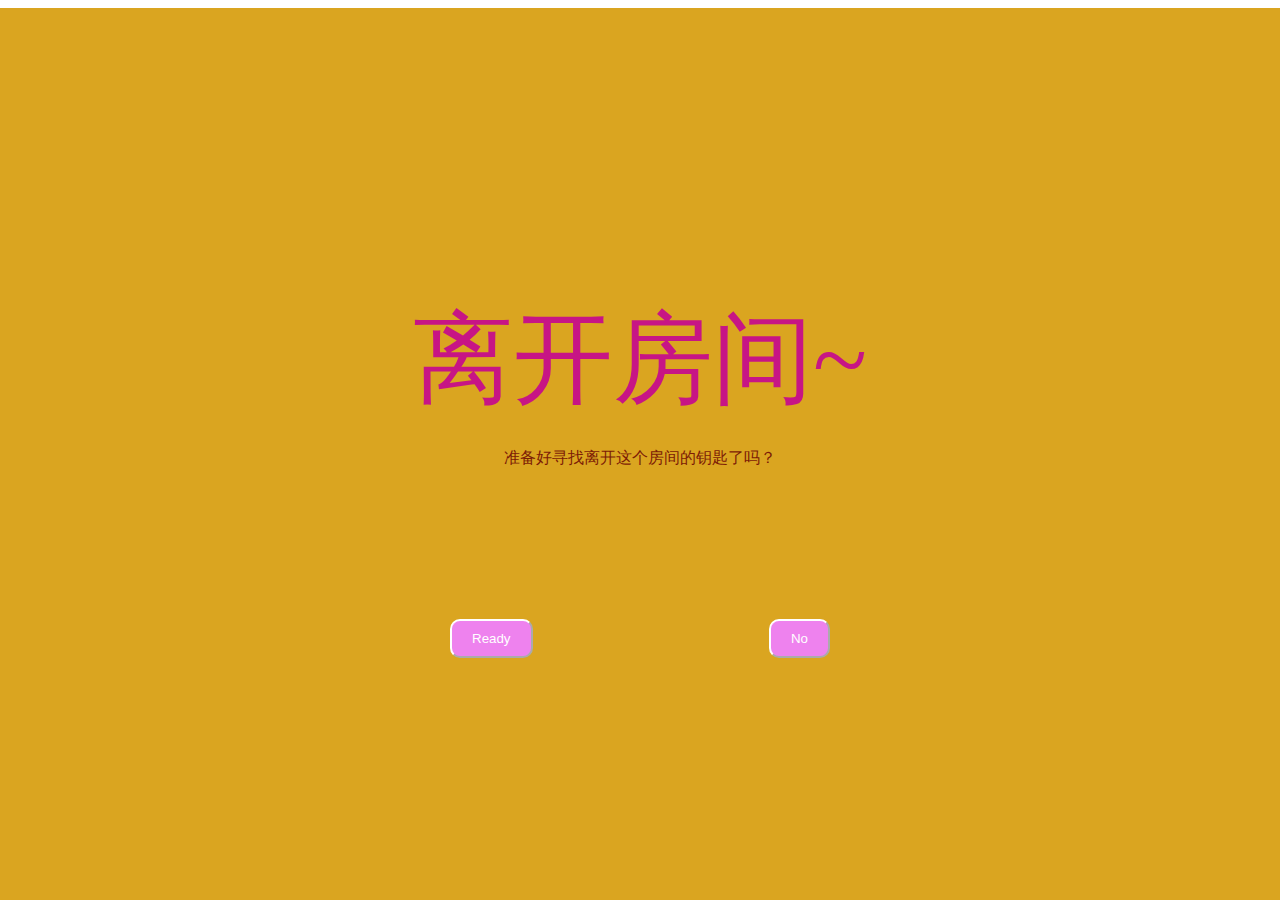
<file: index.html>
<!DOCTYPE html>
<html lang="en" dir="ltr">
  <head>
    <meta charset="utf-8">
    <title>离开😺<(￣︶￣)↗[GO!]房间</title>
    <link rel="stylesheet" href="gamestyle.css">
  </head>
  <body>
    <div id="satrtScreen" class="startScreen">
        <div class="title">离开房间~</div>
        <div class="startWord"> 准备好寻找离开这个房间的钥匙了吗？</div>
        <button class="buttonStart1" id="buttonStart" >Ready</button>
        <button class="buttonStart2" id="buttonnotStart">No</button>
    </div>

    <div id="gameRoom" class="gameRoom">
      <p>请在当前房间中寻找线索吧~</p>
      <button class="roomDivider" id="roomDivider">屏风</button>
        <div class="sofaScreen" id="dividerMove">
          <div class="wordScreen" id="wordScreen1">
            <p id="moveDivider">屏风前有只小猫……不管了先挪开屏风吧。</p>
          <button class="sofa" id="sofa">探索沙发</button>
            <div class="sofaScreen" id="sofaScreen">
              <div class="wordScreen" id="wordScreen2">
                <p id=p1>沙发底下好像有什么东西……</p>
                <button class="buttonNormal1" id="sofaLeave1">先走为妙</button>
                <button class="buttonNormal2" id="sofaPaper">拿取物品</button>

                </div>
              </div>
            </div>
          </div>
      <button class="flower" id="flower">花</button>
        <div class="sofaScreen" id="flower">
          <p>咦？花盆后面有一把扫帚。</p>
          <button class="buttonNormal" id="sofaLeave4">拿起扫帚返回房间</button>
        </div>
      <button class="carpet" id="carpet">地毯</button>
        <div class="sofaScreen" id="getFish">
          <p>沙发底下有一个小鱼干！！</p>
          <button class="buttonNormal" id="sofaLeave5">拿起小鱼干返回房间</button>


        </div>
      <button class="buttonNormal1" id="fish">使用小鱼干</button>
        <div class="sofaScreen" id="haveCat">
          <p>哇偶，猫咪被小鱼干吸引过来了……等等！什么东西掉下来了</p>
          <button class="buttonNormal" id="sofaLeave6">拿起钥匙</button>
        </div>
      <button class="door" id="door">门</button>
        <div class="sofaScreen" id="dooropen">
          <p>门似乎锁着。</p>

    <div id="win" class="win">
              <p>YOU WIN!!!</p>
              <p>哇偶！没想到你居然逃出来了，不过……离开的方法只有这一个吗？</p>
    </div>
        </div>
    </div>
    <script  src="script.js"></script>
  </body>
</html>
</file>
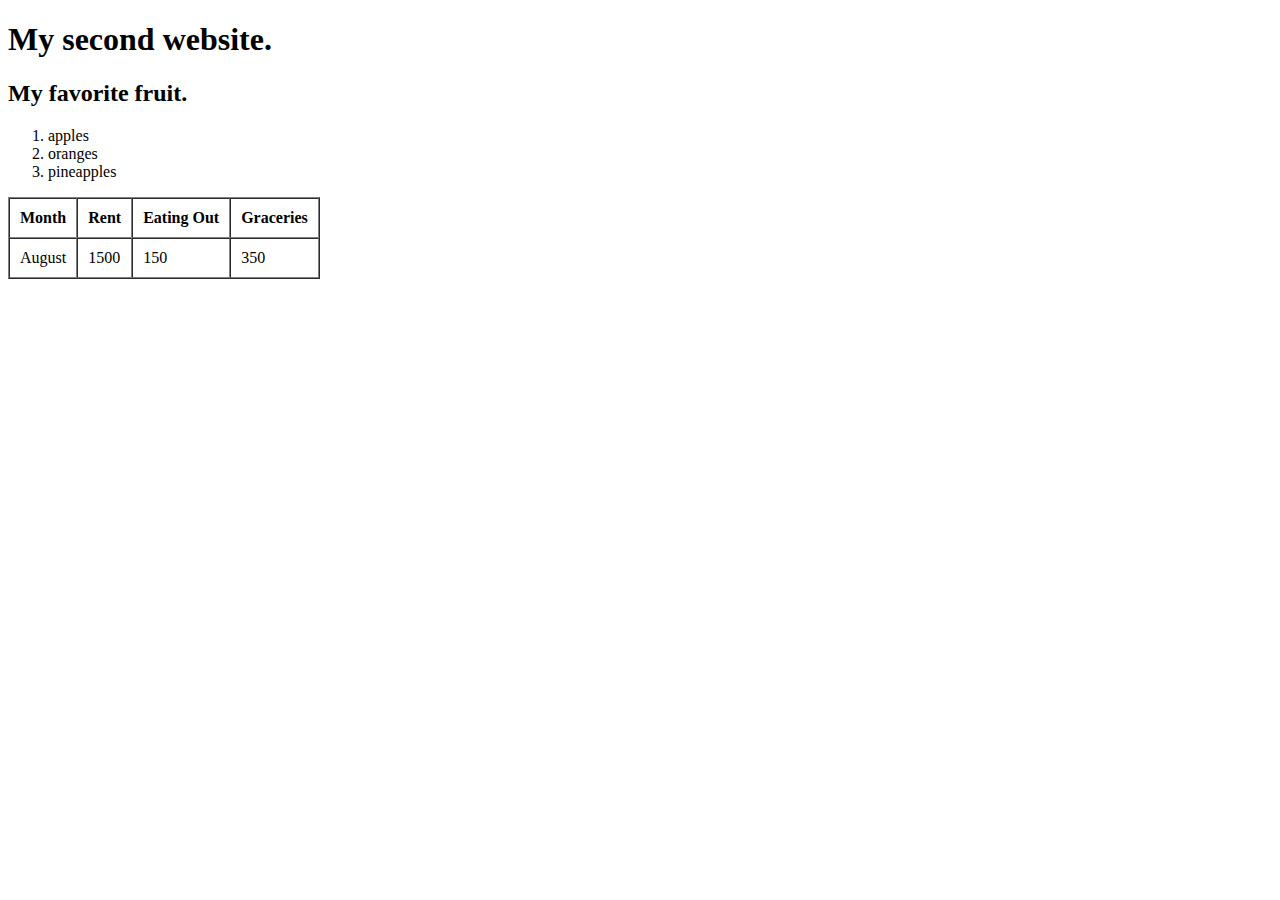
<file: exercize 2.html>
<!DOCTYPE html>
<html lang="en" dir="ltr">
  <head>
    <meta charset="utf-8">
    <title>My second website.</title>
  </head>
  <body>
    <h1>My second website.</h1>
      <h2>My favorite fruit.</h2>
        <ol>
            <li>apples</li>
            <li>oranges</li>
            <li>pineapples</li>
        </ol>
        <table border="1" cellpadding="10" cellspacing="0">
          <tr>
            <th>Month</th>
            <th>Rent</th>
            <th>Eating Out</th>
            <th>Graceries</th>
          </tr>
          <tr>
            <td>August</td>
            <td>1500</td>
            <td>150</td>
            <td>350</td>
          </tr>
        </table>

  </body>
</html>
</file>
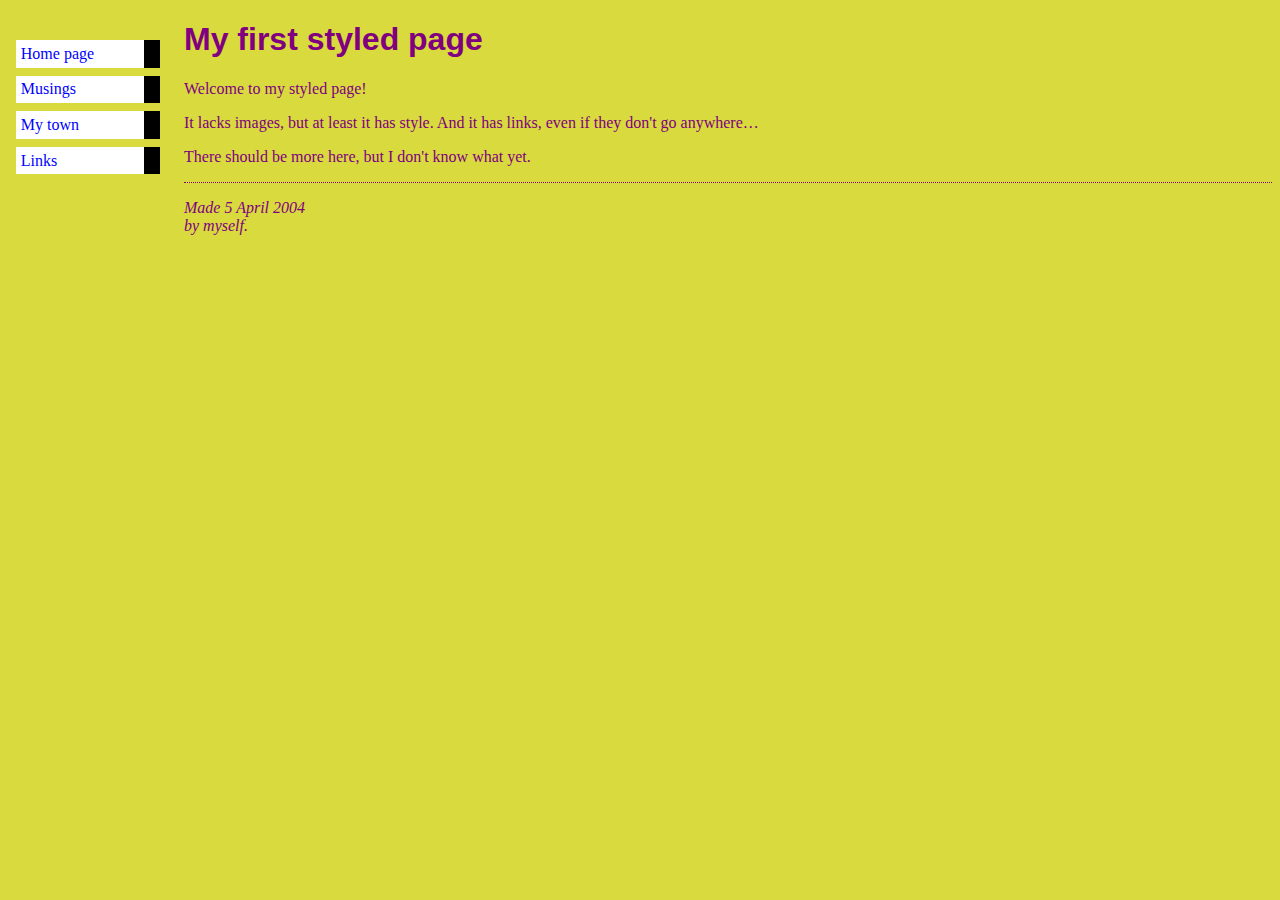
<file: exercize 3.html>
<!DOCTYPE html>
<html lang="en" dir="ltr">
  <head>
    <meta charset="utf-8">
    <title>My first styled page</title>
    <link rel="stylesheet" href="mystyle.css"
    </head>

    <body>
    <!-- 网站导航菜单 -->
<ul class="navbar">
  <li><a href="index.html">Home page</a>
  <li><a href="musings.html">Musings</a>
  <li><a href="town.html">My town</a>
  <li><a href="links.html">Links</a>
</ul>
<!-- Main content -->
<h1>My first styled page</h1>

<p>Welcome to my styled page!

<p>It lacks images, but at least it has style.
And it has links, even if they don't go
anywhere&hellip;

<p>There should be more here, but I don't know
what yet.
<!-- Sign and date the page, it's only polite! -->
<address>Made 5 April 2004<br>
  by myself.</address>


</html>
</file>
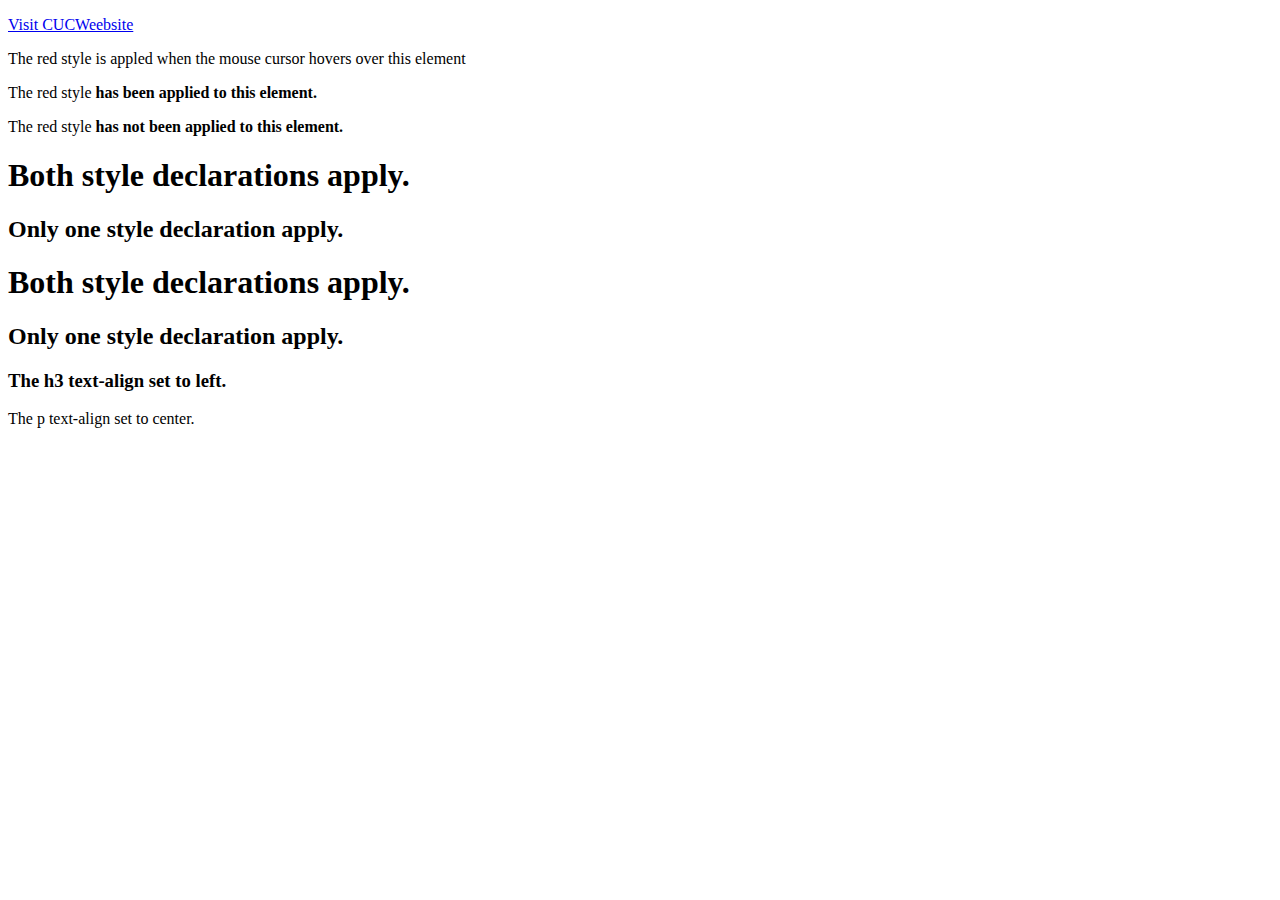
<file: exercize 4.html>
<!DOCTYPE html>
<html lang="en">

<head>
<title>HTML Test</title>
<meta charset="UTF-8">
<style type="text/css">
  div strong{color red}
</style>
</head>
<a link {color: green}>
<a visited {color: red}>
<p hover {color: red}>



<body>

  <a href="https://www.cuc.edu.cn/">Visit CUCWeebsite</a>
  <p>The red style is appled when the mouse cursor hovers over this element

  <div><p>The red style <strong>has been applied to this element.</strong></p></div>
<p>The red style <strong>has not been applied to this element.</strong></p>


  <h1 id="tst1">Both style declarations apply.</h1>
  <h2 id="tst1">Only one style declaration apply.</h2>

  <h1 class="ts1">Both style declarations apply.</h1>
  <h2 >Only one style declaration apply.</h2>
  <h3>The h3 text-align set to left.</h3>
<p class="ts1">The p text-align set to center.</p>
</div>
</body>
</html>
</file>
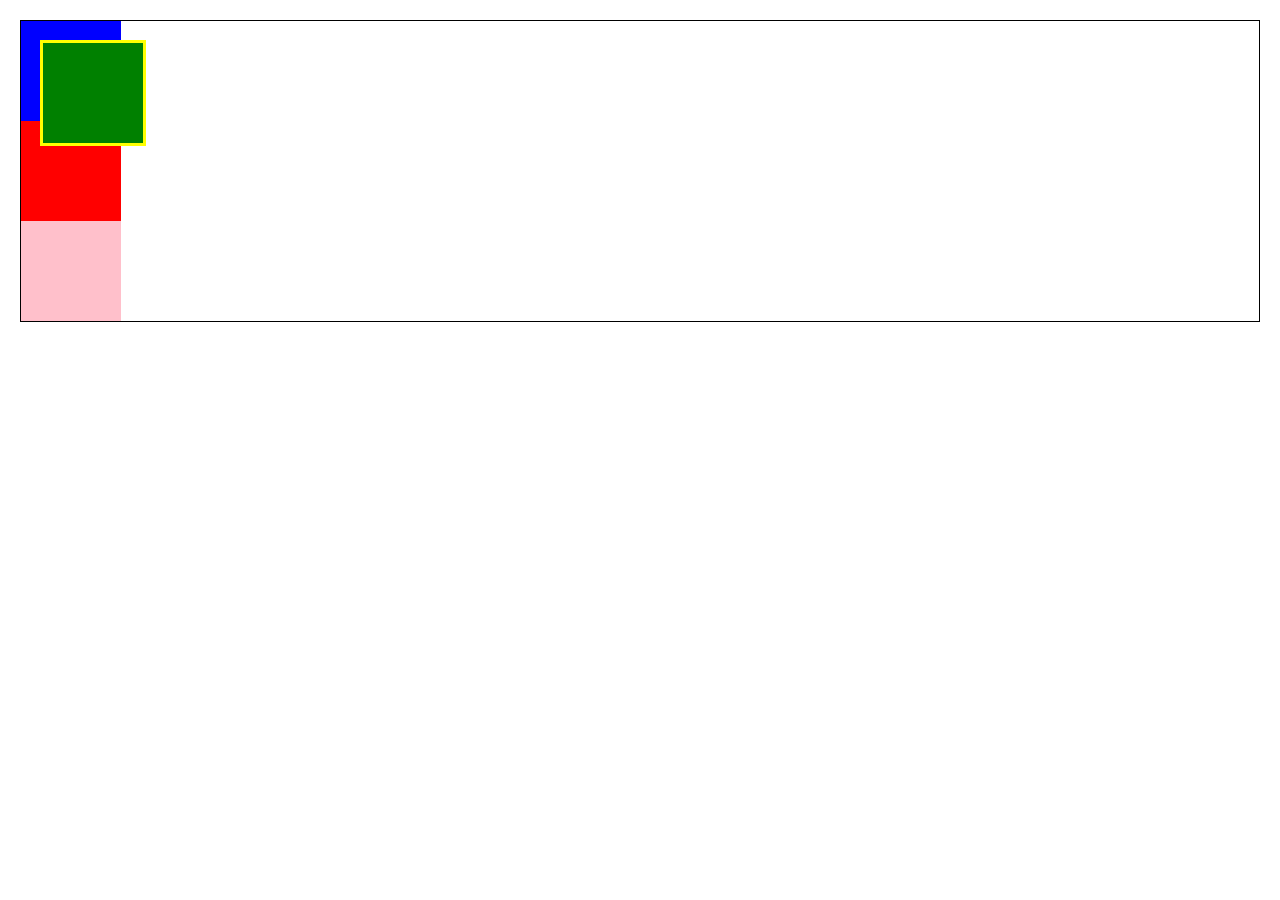
<file: exercize 5.html>
<!DOCTYPE html>
<html lang="en" dir="ltr">
  <head>
    <meta charset="utf-8">
    <title>CSS position</title>
    <style type="text/css">
      body{
        margin:20px;
        border:solid 1px black;

      }
      .container{
        position:relative;
        border:solid 1px orange;
        padding:10px;
        margin:30px
      }
      .box1{
      width:100px;
      height:100px;
      background:blue;
    }
    .box2{
      width:100px;
      height:100px;
      background:green;
      border:yellow solid;
      position:absolute;
      left:40px;
      top:40px;
    }
    .box3{
      width:100px;
      height:100px;
      background:red;
    }
    .box4{
      width:100px;
      height:100px;
      background:pink;
    }
    </style>

  </head>
  <body>
    <div class="box1"></div>
    <div class="box2"></div>
    <div class="box3"></div>
    <div class="box4"></div>
  </body>
</html>
</file>
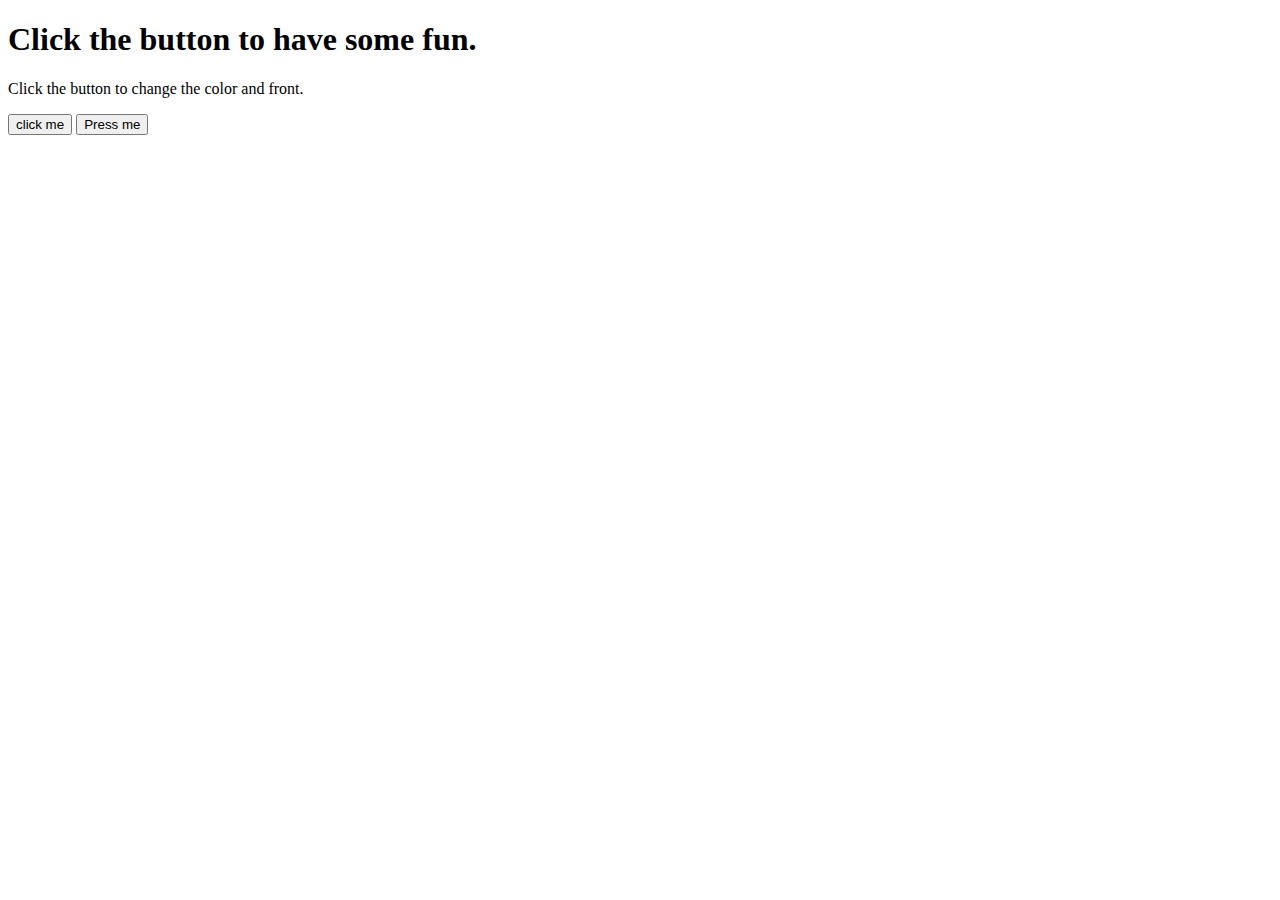
<file: exercize 6.html>
<!DOCTYPE html>
<html lang="en" dir="ltr">
  <head>
    <meta charset="utf-8">
    <title>Javascript</title>
    <style type="taxt/css">
    </style>
  </head>
  <body>
    <h1>Click the button to have some fun.</h1>
    <p id='demo'>Click the button to change the color and front.</p>
    <button onclick="sayHello()">click me</button>
    <button onclick="showTopic()">Press me</button>
    <script src="script.js">  </script>
  </body>
</html>
</file>
<file: gamestyle.css>
.startScreen{
  position: fixed;
  z-index: 0;
  margin: 0;
  left: 0;
  right: 0;
  width: 100%;
  height: 100%;
  padding: 0;
  display: flex;
  justify-content: center;
  align-items: center;
  background-color: #DAA520;
}
.win{
  display: none;
  z-index: 7;
  margin: 0;
  left: 0;
  right: 0;
  width: 100%;
  height: 100%;
  padding: 0;

  background-color: #DAA520;
}
.title{
  position: fixed;
  top:40%;
  left:50%;
  font-size: 100px;
  color:#C71585;
transform: translate(-50%, -50%);
  font-family:"Aa疯狂原始人";
}
.startWord{
  color:#7d1c06;
  font-family:"Microsoft YaHei";
}
.gameRoom{
  display: none;
  position: fixed;
  z-index: 1;
  padding: 10px;
  width: 100%;
  height: 100%;
  background-color: #C71585;
}

.sofaScreen{
  display:none;
  position:relative;
  z-index:3;

  width:600px;
  height:200px;
  border-radius: 10px;
  border-width: 5px;
  border-style: solid;
  border-color: #59144c;

  justify-content: center;
  align-items: center;
  background-color:#962a82;
  margin: 50px auto;
}

.wordScreen{
  display: none;
  position:absolute;
  z-index:4;

  top:50%;
  left:50%;
  width:95%;
  height: 70%;
  border-radius: 5px;
  transform: translate(-50%, -50%);
  justify-content: center;
  background-color:#261723;
}
p{
  position: absolute;
  margin: 0;
  top:50%;
  left:50%;
  font-size: 15px;
  transform: translate(-50%, -50%);
  font-family:"Microsoft YaHei";
  color:white;
}

button{
  position: absolute;
  z-index:2;

  bottom: 10px;
  padding: 10px 20px;
  background-color: #EE82EE;
  color: white;
  border-width: 2px;
  border-color: white;
  border-radius: 10px;
  cursor: pointer;
  text-align: center;
}
  button:hover {
    background-color: #DDA0DD;
  }
  .buttonNormal1{
    left: 10px;
  }

  .buttonNormal2{
    right: 10px;
  }
  .buttonStart1 , .buttonStart2{
    position: absolute;
    bottom: 250px
  }
  .buttonStart1{
    left:450px;
  }
  .buttonStart2{
    right:450px;
  }
  .roomDivider {
    position: fixed;
    padding: 10px 20px;
    left: 50%;
    transform: translateX(-50%);
    width: 150px;
    height: 50px;
  }


  .flower, .carpet, .door {
    position: fixed;
    padding: 10px 20px;
    width: 150px;
    height: 50px;
  }
  .flower{
    right:100px;
    top:200px;
  }
  .carpet{
    top:400px;
    right:900px;
  }
.door{
  top:400px;
  right:200px;
}
</file>
<file: mystyle.css>
body  {
   padding-left: 11em;
   font-family: Georgia, "Times New Roman",Times, serif;
   color: purple;
 background-color: #d8da3d }
   ul.navbar {
     list-style-type: none;
padding: 0;
margin: 0;
position: absolute;
top: 2em;
left: 1em;
width: 9em }
ul.navbar li {
background: white;
margin: 0.5em 0;
padding: 0.3em;border-right: 1em solid black }
ul.navbar a {
text-decoration: none }
a:link {
color: blue }
a:visited {
color: purple }

   h1 {
font-family: Helvetica, Geneva, Arial,
    SunSans-Regular, sans-serif
  }
  address {
    margin-top: 1em;
    padding-top: 1em;
    border-top: thin dotted }
</file>
